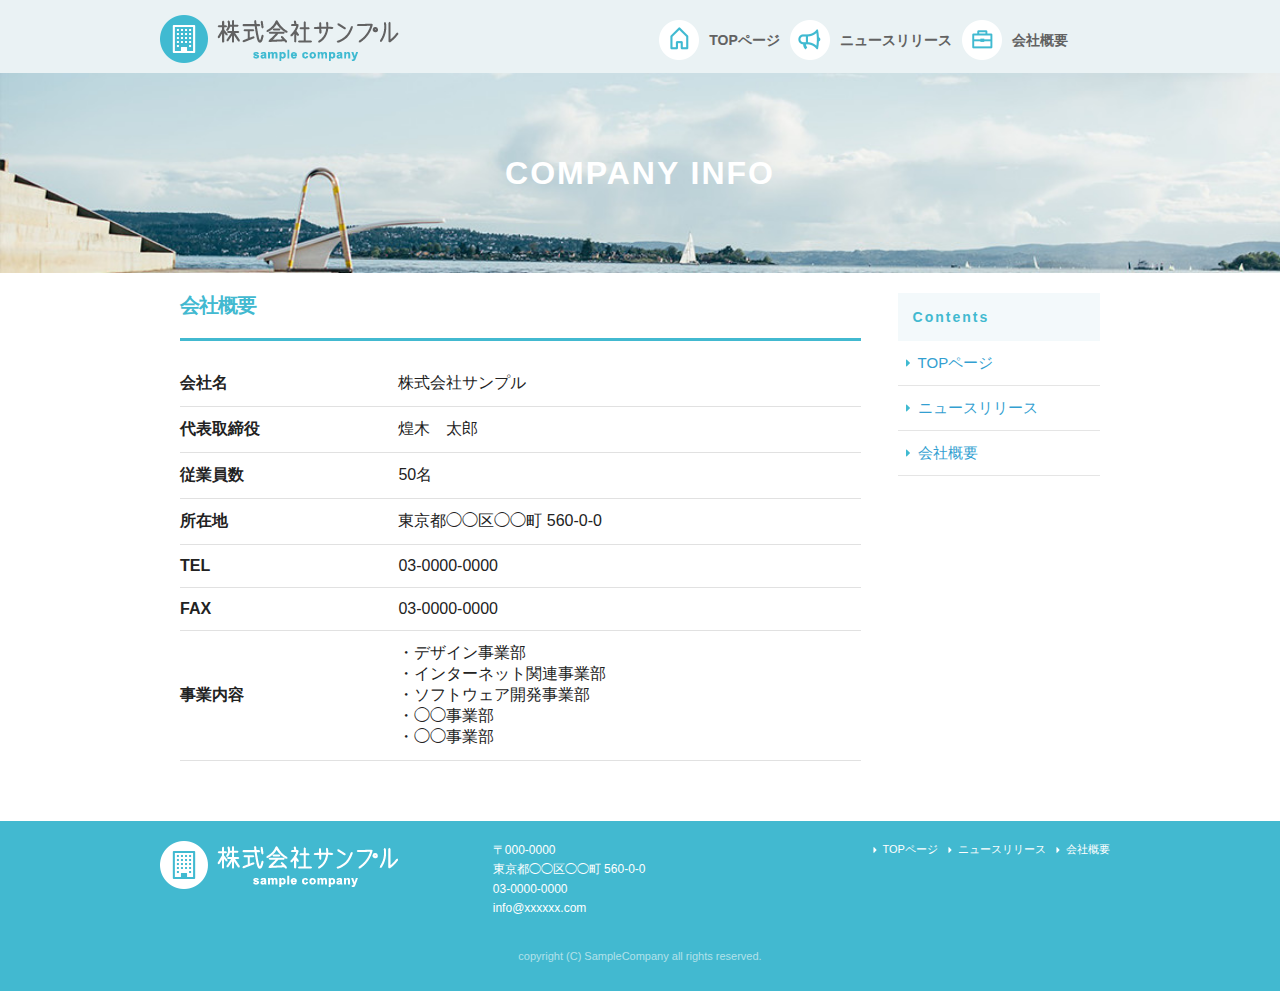
<file: company.html>
<html lang="ja" data-blockbyte-bs-uid="61768"><head>

    <meta charset="utf-8">
    <title>COMPANY INFO | 株式会社サンプル</title>
    <meta name="description" content="">
    <meta name="author" content="">

    <meta name="viewport" content="width=device-width, initial-scale=1">

    <!-- <link href="//fonts.googleapis.com/css?family=Raleway:400,300,600" rel="stylesheet" type="text/css"> -->

    <link rel="stylesheet" href="css/normalize.css">
    <link rel="stylesheet" href="css/skeleton.css">
    <link rel="stylesheet" href="css/sample.css">

    <link rel="icon" type="image/png" href="images/favicon.png">

  <style class="blockbyte-bs-style" data-name="content">body>div#blockbyte-bs-indicator>div{opacity:0;pointer-events:none}body>iframe#blockbyte-bs-sidebar.blockbyte-bs-visible,body>iframe#blockbyte-bs-overlay.blockbyte-bs-visible{opacity:1;pointer-events:auto}body.blockbyte-bs-noscroll{overflow:hidden !important}body>div#blockbyte-bs-indicator>div{position:absolute;transform:translate3d(-40px, 0, 0);top:0;left:0;width:40px !important;height:100%;background:rgba(0,0,0,0.5);border-radius:0 10px 10px 0;transition:opacity 0.3s, transform 0.3s;z-index:2}body>div#blockbyte-bs-indicator>div>span{-webkit-mask:no-repeat center/32px;-webkit-mask-image:url(chrome-extension://jdbnofccmhefkmjbkkdkfiicjkgofkdh/img/icon-bookmark.svg);background-color:#ffffff;position:absolute;display:block;top:0;left:0;width:100%;height:100%}body>div#blockbyte-bs-indicator[data-pos='right']{left:auto;right:0}body>div#blockbyte-bs-indicator[data-pos='right']>div{transform:translate3d(40px, 0, 0);left:auto;right:0;border-radius:10px 0 0 10px}body>div#blockbyte-bs-indicator.blockbyte-bs-fullHeight>div{border-radius:0}body>div#blockbyte-bs-indicator.blockbyte-bs-hover>div{transform:translate3d(0, 0, 0);opacity:1}body>div#blockbyte-bs-indicator[data-pos='left'].blockbyte-bs-has-lsb{height:100% !important;top:0 !important}body>div#blockbyte-bs-indicator[data-pos='left'].blockbyte-bs-has-lsb>div{background:transparent}body>div#blockbyte-bs-indicator[data-pos='left'].blockbyte-bs-has-lsb>div>span{-webkit-mask-position-y:20px}body>iframe#blockbyte-bs-sidebar{width:350px;max-width:none;height:0;z-index:2147483646;background-color:rgba(255,255,255,0.8) !important;border:none;display:block !important;transform:translate3d(-350px, 0, 0);transition:width 0s 0.3s, height 0s 0.3s, opacity 0.3s, transform 0.3s}body>iframe#blockbyte-bs-sidebar[data-pos='right']{left:auto;right:0;transform:translate3d(350px, 0, 0)}body>iframe#blockbyte-bs-sidebar.blockbyte-bs-visible{width:calc(100% + 350px);height:100%;transform:translate3d(0, 0, 0);transition:opacity 0.3s, transform 0.3s}body>iframe#blockbyte-bs-sidebar.blockbyte-bs-hideMask{background:none !important}body>iframe#blockbyte-bs-sidebar.blockbyte-bs-hideMask:not(.blockbyte-bs-hover){width:calc(350px + 50px)}body>iframe#blockbyte-bs-overlay{width:100%;max-width:none;height:100%;z-index:2147483647;border:none;background:rgba(0,0,0,0.5) !important;transition:opacity 0.3s}
</style><style type="text/css">.fb_hidden{position:absolute;top:-10000px;z-index:10001}.fb_reposition{overflow:hidden;position:relative}.fb_invisible{display:none}.fb_reset{background:none;border:0;border-spacing:0;color:#000;cursor:auto;direction:ltr;font-family:"lucida grande", tahoma, verdana, arial, "hiragino kaku gothic pro",meiryo,"ms pgothic",sans-serif;font-size:11px;font-style:normal;font-variant:normal;font-weight:normal;letter-spacing:normal;line-height:1;margin:0;overflow:visible;padding:0;text-align:left;text-decoration:none;text-indent:0;text-shadow:none;text-transform:none;visibility:visible;white-space:normal;word-spacing:normal}.fb_reset>div{overflow:hidden}.fb_link img{border:none}@keyframes fb_transform{from{opacity:0;transform:scale(.95)}to{opacity:1;transform:scale(1)}}.fb_animate{animation:fb_transform .3s forwards}
.fb_dialog{background:rgba(82, 82, 82, .7);position:absolute;top:-10000px;z-index:10001}.fb_reset .fb_dialog_legacy{overflow:visible}.fb_dialog_advanced{padding:10px;border-radius:8px}.fb_dialog_content{background:#fff;color:#333}.fb_dialog_close_icon{background:url(https://static.xx.fbcdn.net/rsrc.php/v3/yq/r/IE9JII6Z1Ys.png) no-repeat scroll 0 0 transparent;cursor:pointer;display:block;height:15px;position:absolute;right:18px;top:17px;width:15px}.fb_dialog_mobile .fb_dialog_close_icon{top:5px;left:5px;right:auto}.fb_dialog_padding{background-color:transparent;position:absolute;width:1px;z-index:-1}.fb_dialog_close_icon:hover{background:url(https://static.xx.fbcdn.net/rsrc.php/v3/yq/r/IE9JII6Z1Ys.png) no-repeat scroll 0 -15px transparent}.fb_dialog_close_icon:active{background:url(https://static.xx.fbcdn.net/rsrc.php/v3/yq/r/IE9JII6Z1Ys.png) no-repeat scroll 0 -30px transparent}.fb_dialog_loader{background-color:#f6f7f9;border:1px solid #606060;font-size:24px;padding:20px}.fb_dialog_top_left,.fb_dialog_top_right,.fb_dialog_bottom_left,.fb_dialog_bottom_right{height:10px;width:10px;overflow:hidden;position:absolute}.fb_dialog_top_left{background:url(https://static.xx.fbcdn.net/rsrc.php/v3/ye/r/8YeTNIlTZjm.png) no-repeat 0 0;left:-10px;top:-10px}.fb_dialog_top_right{background:url(https://static.xx.fbcdn.net/rsrc.php/v3/ye/r/8YeTNIlTZjm.png) no-repeat 0 -10px;right:-10px;top:-10px}.fb_dialog_bottom_left{background:url(https://static.xx.fbcdn.net/rsrc.php/v3/ye/r/8YeTNIlTZjm.png) no-repeat 0 -20px;bottom:-10px;left:-10px}.fb_dialog_bottom_right{background:url(https://static.xx.fbcdn.net/rsrc.php/v3/ye/r/8YeTNIlTZjm.png) no-repeat 0 -30px;right:-10px;bottom:-10px}.fb_dialog_vert_left,.fb_dialog_vert_right,.fb_dialog_horiz_top,.fb_dialog_horiz_bottom{position:absolute;background:#525252;filter:alpha(opacity=70);opacity:.7}.fb_dialog_vert_left,.fb_dialog_vert_right{width:10px;height:100%}.fb_dialog_vert_left{margin-left:-10px}.fb_dialog_vert_right{right:0;margin-right:-10px}.fb_dialog_horiz_top,.fb_dialog_horiz_bottom{width:100%;height:10px}.fb_dialog_horiz_top{margin-top:-10px}.fb_dialog_horiz_bottom{bottom:0;margin-bottom:-10px}.fb_dialog_iframe{line-height:0}.fb_dialog_content .dialog_title{background:#6d84b4;border:1px solid #365899;color:#fff;font-size:14px;font-weight:bold;margin:0}.fb_dialog_content .dialog_title>span{background:url(https://static.xx.fbcdn.net/rsrc.php/v3/yd/r/Cou7n-nqK52.gif) no-repeat 5px 50%;float:left;padding:5px 0 7px 26px}body.fb_hidden{-webkit-transform:none;height:100%;margin:0;overflow:visible;position:absolute;top:-10000px;left:0;width:100%}.fb_dialog.fb_dialog_mobile.loading{background:url(https://static.xx.fbcdn.net/rsrc.php/v3/ya/r/3rhSv5V8j3o.gif) white no-repeat 50% 50%;min-height:100%;min-width:100%;overflow:hidden;position:absolute;top:0;z-index:10001}.fb_dialog.fb_dialog_mobile.loading.centered{width:auto;height:auto;min-height:initial;min-width:initial;background:none}.fb_dialog.fb_dialog_mobile.loading.centered #fb_dialog_loader_spinner{width:100%}.fb_dialog.fb_dialog_mobile.loading.centered .fb_dialog_content{background:none}.loading.centered #fb_dialog_loader_close{color:#fff;display:block;padding-top:20px;clear:both;font-size:18px}#fb-root #fb_dialog_ipad_overlay{background:rgba(0, 0, 0, .45);position:absolute;bottom:0;left:0;right:0;top:0;width:100%;min-height:100%;z-index:10000}#fb-root #fb_dialog_ipad_overlay.hidden{display:none}.fb_dialog.fb_dialog_mobile.loading iframe{visibility:hidden}.fb_dialog_mobile .fb_dialog_iframe{position:-webkit-sticky;top:0}.fb_dialog_content .dialog_header{-webkit-box-shadow:white 0 1px 1px -1px inset;background:-webkit-gradient(linear, 0% 0%, 0% 100%, from(#738ABA), to(#2C4987));border-bottom:1px solid;border-color:#1d4088;color:#fff;font:14px Helvetica, sans-serif;font-weight:bold;text-overflow:ellipsis;text-shadow:rgba(0, 30, 84, .296875) 0 -1px 0;vertical-align:middle;white-space:nowrap}.fb_dialog_content .dialog_header table{-webkit-font-smoothing:subpixel-antialiased;height:43px;width:100%}.fb_dialog_content .dialog_header td.header_left{font-size:12px;padding-left:5px;vertical-align:middle;width:60px}.fb_dialog_content .dialog_header td.header_right{font-size:12px;padding-right:5px;vertical-align:middle;width:60px}.fb_dialog_content .touchable_button{background:-webkit-gradient(linear, 0% 0%, 0% 100%, from(#4966A6), color-stop(.5, #355492), to(#2A4887));border:1px solid #29487d;-webkit-background-clip:padding-box;-webkit-border-radius:3px;-webkit-box-shadow:rgba(0, 0, 0, .117188) 0 1px 1px inset, rgba(255, 255, 255, .167969) 0 1px 0;display:inline-block;margin-top:3px;max-width:85px;line-height:18px;padding:4px 12px;position:relative}.fb_dialog_content .dialog_header .touchable_button input{border:none;background:none;color:#fff;font:12px Helvetica, sans-serif;font-weight:bold;margin:2px -12px;padding:2px 6px 3px 6px;text-shadow:rgba(0, 30, 84, .296875) 0 -1px 0}.fb_dialog_content .dialog_header .header_center{color:#fff;font-size:16px;font-weight:bold;line-height:18px;text-align:center;vertical-align:middle}.fb_dialog_content .dialog_content{background:url(https://static.xx.fbcdn.net/rsrc.php/v3/y9/r/jKEcVPZFk-2.gif) no-repeat 50% 50%;border:1px solid #555;border-bottom:0;border-top:0;height:150px}.fb_dialog_content .dialog_footer{background:#f6f7f9;border:1px solid #555;border-top-color:#ccc;height:40px}#fb_dialog_loader_close{float:left}.fb_dialog.fb_dialog_mobile .fb_dialog_close_button{text-shadow:rgba(0, 30, 84, .296875) 0 -1px 0}.fb_dialog.fb_dialog_mobile .fb_dialog_close_icon{visibility:hidden}#fb_dialog_loader_spinner{animation:rotateSpinner 1.2s linear infinite;background-color:transparent;background-image:url(https://static.xx.fbcdn.net/rsrc.php/v3/yD/r/t-wz8gw1xG1.png);background-repeat:no-repeat;background-position:50% 50%;height:24px;width:24px}@keyframes rotateSpinner{0%{transform:rotate(0deg)}100%{transform:rotate(360deg)}}
.fb_iframe_widget{display:inline-block;position:relative}.fb_iframe_widget span{display:inline-block;position:relative;text-align:justify}.fb_iframe_widget iframe{position:absolute}.fb_iframe_widget_fluid_desktop,.fb_iframe_widget_fluid_desktop span,.fb_iframe_widget_fluid_desktop iframe{max-width:100%}.fb_iframe_widget_fluid_desktop iframe{min-width:220px;position:relative}.fb_iframe_widget_lift{z-index:1}.fb_hide_iframes iframe{position:relative;left:-10000px}.fb_iframe_widget_loader{position:relative;display:inline-block}.fb_iframe_widget_fluid{display:inline}.fb_iframe_widget_fluid span{width:100%}.fb_iframe_widget_loader iframe{min-height:32px;z-index:2;zoom:1}.fb_iframe_widget_loader .FB_Loader{background:url(https://static.xx.fbcdn.net/rsrc.php/v3/y9/r/jKEcVPZFk-2.gif) no-repeat;height:32px;width:32px;margin-left:-16px;position:absolute;left:50%;z-index:4}
.fb_customer_chat_bounce_in_v1{animation-duration:250ms;animation-name:fb_bounce_in_v1}.fb_customer_chat_bounce_out_v1{animation-duration:250ms;animation-name:fb_bounce_out_v1}.fb_customer_chat_bounce_in_v2{animation-duration:300ms;animation-name:fb_bounce_in_v2;transition-timing-function:ease-in}.fb_customer_chat_bounce_out_v2{animation-duration:300ms;animation-name:fb_bounce_out_v2;transition-timing-function:ease-in}.fb_customer_chat_bounce_in_v2_mobile_chat_started{animation-duration:300ms;animation-name:fb_bounce_in_v2_mobile_chat_started;transition-timing-function:ease-in}.fb_customer_chat_bounce_out_v2_mobile_chat_started{animation-duration:300ms;animation-name:fb_bounce_out_v2_mobile_chat_started;transition-timing-function:ease-in}.fb_customer_chat_bubble_pop_in{animation-duration:250ms;animation-name:fb_customer_chat_bubble_bounce_in_animation}.fb_customer_chat_bubble_animated_no_badge{box-shadow:0 3px 12px rgba(0, 0, 0, .15);transition:box-shadow 150ms linear}.fb_customer_chat_bubble_animated_no_badge:hover{box-shadow:0 5px 24px rgba(0, 0, 0, .3)}.fb_customer_chat_bubble_animated_with_badge{box-shadow:-5px 4px 14px rgba(0, 0, 0, .15);transition:box-shadow 150ms linear}.fb_customer_chat_bubble_animated_with_badge:hover{box-shadow:-5px 8px 24px rgba(0, 0, 0, .2)}.fb_invisible_flow{display:inherit;height:0;overflow-x:hidden;width:0}.fb_mobile_overlay_active{background-color:#fff;height:100%;overflow:hidden;position:fixed;visibility:hidden;width:100%}@keyframes fb_bounce_in_v1{0%{opacity:0;transform:scale(.8, .8);transform-origin:bottom right}80%{opacity:.8;transform:scale(1.03, 1.03)}100%{opacity:1;transform:scale(1, 1)}}@keyframes fb_bounce_in_v2{0%{opacity:0;transform:scale(0, 0);transform-origin:bottom right}50%{transform:scale(1.03, 1.03);transform-origin:bottom right}100%{opacity:1;transform:scale(1, 1);transform-origin:bottom right}}@keyframes fb_bounce_in_v2_mobile_chat_started{0%{opacity:0;top:20px}100%{opacity:1;top:0}}@keyframes fb_bounce_out_v1{from{opacity:1}to{opacity:0}}@keyframes fb_bounce_out_v2{0%{opacity:1;transform:scale(1, 1);transform-origin:bottom right}100%{opacity:0;transform:scale(0, 0);transform-origin:bottom right}}@keyframes fb_bounce_out_v2_mobile_chat_started{0%{opacity:1;top:0}100%{opacity:0;top:20px}}@keyframes fb_customer_chat_bubble_bounce_in_animation{0%{bottom:6pt;opacity:0;transform:scale(0, 0);transform-origin:center}70%{bottom:18pt;opacity:1;transform:scale(1.2, 1.2)}100%{transform:scale(1, 1)}}</style></head>
  <body style="" cz-shortcut-listen="true" data-__gyazo-extension-added-paste-support="true">

    <div id="fb-root" class=" fb_reset"><div style="position: absolute; top: -10000px; height: 0px; width: 0px;"><div></div></div><div style="position: absolute; top: -10000px; height: 0px; width: 0px;"><div><iframe name="fb_xdm_frame_https" frameborder="0" allowtransparency="true" allowfullscreen="true" scrolling="no" allow="encrypted-media" id="fb_xdm_frame_https" aria-hidden="true" title="Facebook Cross Domain Communication Frame" tabindex="-1" src="https://staticxx.facebook.com/connect/xd_arbiter/r/QX17B8fU-Vm.js?version=42#channel=f2d361acebe2cd4&amp;origin=http%3A%2F%2Fdemo.techacademy.jp" style="border: none;"></iframe></div></div></div>
    <script id="facebook-jssdk" src="//connect.facebook.net/ja_JP/sdk.js#xfbml=1&amp;version=v2.6"></script><script>(function(d, s, id) {
var js, fjs = d.getElementsByTagName(s)[0];
if (d.getElementById(id)) return;
js = d.createElement(s); js.id = id;
js.src = "//connect.facebook.net/ja_JP/sdk.js#xfbml=1&version=v2.6";
fjs.parentNode.insertBefore(js, fjs);
    }(document, 'script', 'facebook-jssdk'));</script>

    <header>
      <div id="header_in" class="container">
        <div class="row">
          <div class="six columns logo">

            <h1><a href="index.html"><img class="u-max-full-width" src="images/top/logo.png" alt="株式会社サンプル" srcset="images/top/logo@2x.png 2x"></a></h1>

          </div>
          <div class="six columns navi">

            <div class="sp_navi">
              <img id="sp_navi_btn" class="u-max-full-width" src="images/top/sp_navi.png" alt="sp_navi" srcset="images/top/sp_navi@2x.png 2x">

              <ul class="sp_navi_li">
                <li><a href="index.html">TOPページ</a></li>
                <li><a href="news.html">ニュースリリース</a></li>
                <li><a href="company.html">会社概要</a></li>
              </ul>
            </div>
            <!-- sp_navi -->

            <div class="pc_navi">

              <ul class="pc_navi_li">
                <li class="navi_toppage"><a href="index.html">TOPページ</a></li>
                <li class="navi_news"><a href="news.html">ニュースリリース</a></li>
                <li class="navi_company"><a href="company.html">会社概要</a></li>
              </ul>

            </div>
            <!-- pc_navi -->

          </div>
        </div>
        <!-- row -->
      </div>
      <!-- header_in -->
    </header>

    <div id="sub_cover">
      <div class="container">
        <div class="row">

          <div class="twelve columns">
            <h2>COMPANY INFO</h2>
          </div>

        </div>
      </div>
    </div>
    <!-- #sub_cover -->

    <div id="contents">
      <div class="container">
        <div class="row">

          <div id="main" class="nine columns">
            <h2 class="company_title">会社概要</h2>

            <table class="u-full-width">
              <tbody><tr>
                <th>会社名</th>
                <td>株式会社サンプル</td>
              </tr>
              <tr>
                <th>代表取締役</th>
                <td>煌木　太郎</td>
              </tr>
              <tr>
                <th>従業員数</th>
                <td>50名</td>
              </tr>
              <tr>
                <th>所在地</th>
                <td>東京都◯◯区◯◯町&nbsp;560-0-0</td>
              </tr>
              <tr>
                <th>TEL</th>
                <td>03-0000-0000</td>
              </tr>
              <tr>
                <th>FAX</th>
                <td>03-0000-0000</td>
              </tr>
              <tr>
                <th>事業内容</th>
                <td>
                  ・デザイン事業部<br>
                  ・インターネット関連事業部<br>
                  ・ソフトウェア開発事業部<br>
                  ・◯◯事業部<br>
                  ・◯◯事業部
                </td>
              </tr>
            </tbody></table>


          </div>

          <div id="sidebar" class="three columns">

            <div class="pc_sidemenu">
              <h3>Contents</h3>

              <ul>
                <li><a href="index.html">TOPページ</a></li>
                <li><a href="news.html">ニュースリリース</a></li>
                <li><a href="company.html">会社概要</a></li>
              </ul>
            </div>

            <div class="fb-page fb_iframe_widget" data-href="https://www.facebook.com/facebook" data-tabs="timeline" data-height="300" data-small-header="false" data-adapt-container-width="true" data-hide-cover="false" data-show-facepile="false" fb-xfbml-state="rendered" fb-iframe-plugin-query="adapt_container_width=true&amp;app_id=&amp;container_width=211&amp;height=300&amp;hide_cover=false&amp;href=https%3A%2F%2Fwww.facebook.com%2Ffacebook&amp;locale=ja_JP&amp;sdk=joey&amp;show_facepile=false&amp;small_header=false&amp;tabs=timeline"><span style="vertical-align: bottom; width: 211px; height: 300px;"><iframe name="f8db87555d2254" width="1000px" height="300px" frameborder="0" allowtransparency="true" allowfullscreen="true" scrolling="no" allow="encrypted-media" title="fb:page Facebook Social Plugin" src="https://www.facebook.com/v2.6/plugins/page.php?adapt_container_width=true&amp;app_id=&amp;channel=https%3A%2F%2Fstaticxx.facebook.com%2Fconnect%2Fxd_arbiter%2Fr%2FQX17B8fU-Vm.js%3Fversion%3D42%23cb%3Df31b7e41989dac%26domain%3Ddemo.techacademy.jp%26origin%3Dhttp%253A%252F%252Fdemo.techacademy.jp%252Ff2d361acebe2cd4%26relation%3Dparent.parent&amp;container_width=211&amp;height=300&amp;hide_cover=false&amp;href=https%3A%2F%2Fwww.facebook.com%2Ffacebook&amp;locale=ja_JP&amp;sdk=joey&amp;show_facepile=false&amp;small_header=false&amp;tabs=timeline" style="border: none; visibility: visible; width: 211px; height: 300px;" class=""></iframe></span></div>

          </div>

        </div>
      </div>
    </div>
    <!-- #contents -->


    <footer>
      <div class="container">
        <div class="row">
          <div class="four columns sp">
            <img class="u-max-full-width" src="images/top/footer_logo.png" alt="株式会社サンプル" srcset="images/top/footer_logo@2x.png 2x">
          </div>
          <!-- columns -->
          <div class="four columns foot_address sp">
            〒000-0000<br>
            東京都◯◯区◯◯町&nbsp;560-0-0<br>
            03-0000-0000<br>
            info@xxxxxx.com
          </div>
          <!-- columns -->
          <div class="four columns">
            <ul class="foot_navi">
              <li><a href="index.html">TOPページ</a></li>
              <li><a href="news.html">ニュースリリース</a></li>
              <li><a href="company.html">会社概要</a></li>
            </ul>
          </div>
          <!-- columns -->
        </div>
        <!-- row -->

        <div class="row">
          <div class="twelve columns sp">
            <p class="copy">copyright (C) SampleCompany all rights reserved.</p>
          </div>
          <!-- columns -->
        </div>
        <!-- row -->
      </div>
    </footer>
    <!-- //footer -->


    <script type="text/javascript" src="//ajax.googleapis.com/ajax/libs/jquery/1.10.2/jquery.min.js"></script>

    <script>
$(function(){

  $(document).ready(function(){

    $("#sp_navi_btn").click(function () {
      $(this).next().slideToggle();
    });

  });

});
    </script>


  

</body></html>
</file>
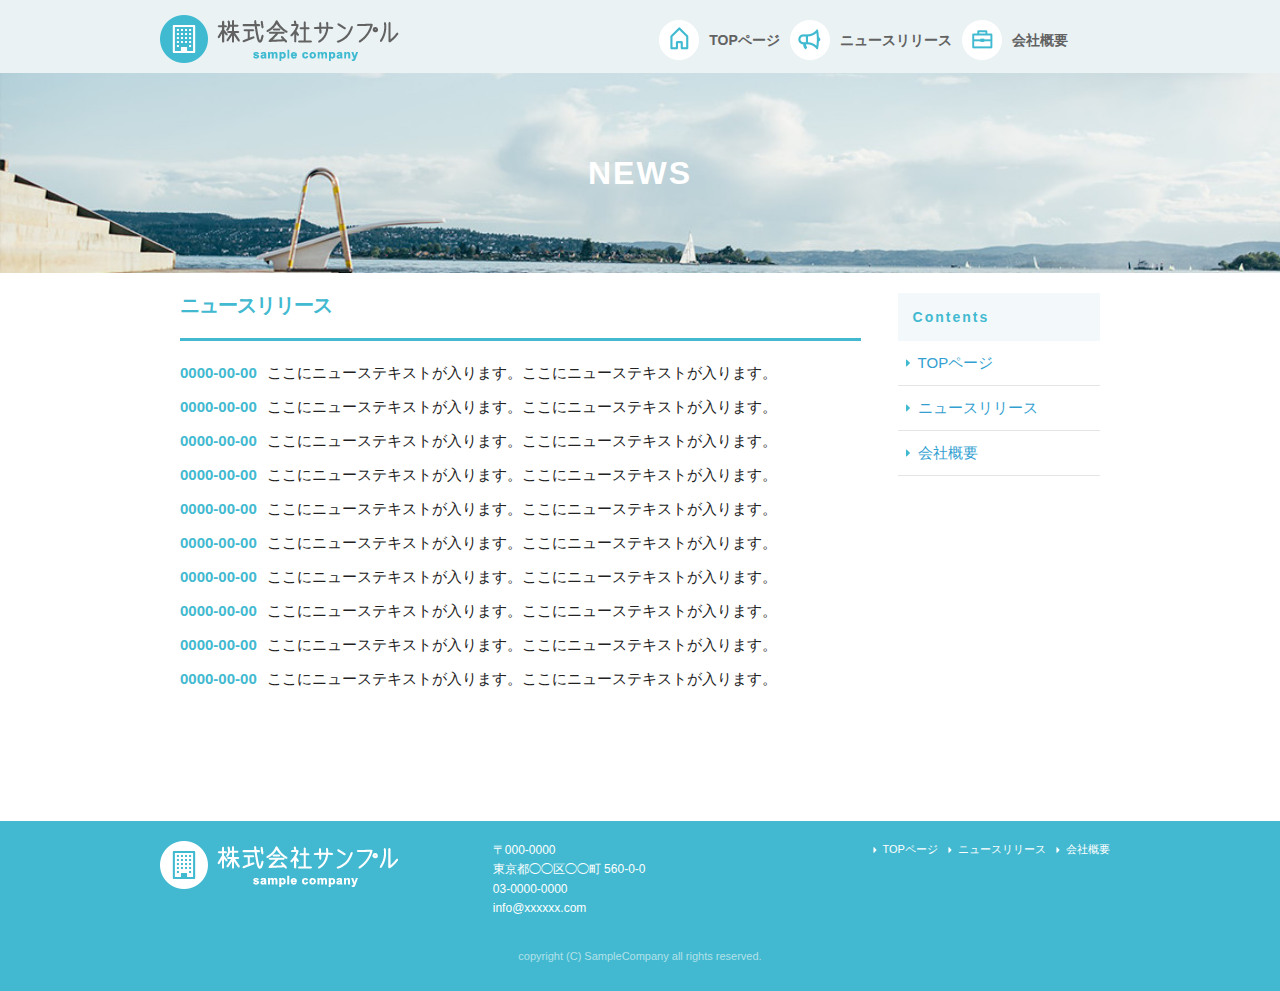
<file: news.html>
<html lang="ja" data-blockbyte-bs-uid="86289"><head>

  <meta charset="utf-8">
  <title>NEWS | 株式会社サンプル</title>
  <meta name="description" content="">
  <meta name="author" content="">

  <meta name="viewport" content="width=device-width, initial-scale=1">

  <link rel="stylesheet" href="css/normalize.css">
  <link rel="stylesheet" href="css/skeleton.css">
  <link rel="stylesheet" href="css/sample.css">

  <link rel="icon" type="image/png" href="images/favicon.png">

<style class="blockbyte-bs-style" data-name="content">body>div#blockbyte-bs-indicator>div{opacity:0;pointer-events:none}body>iframe#blockbyte-bs-sidebar.blockbyte-bs-visible,body>iframe#blockbyte-bs-overlay.blockbyte-bs-visible{opacity:1;pointer-events:auto}body.blockbyte-bs-noscroll{overflow:hidden !important}body>div#blockbyte-bs-indicator>div{position:absolute;transform:translate3d(-40px, 0, 0);top:0;left:0;width:40px !important;height:100%;background:rgba(0,0,0,0.5);border-radius:0 10px 10px 0;transition:opacity 0.3s, transform 0.3s;z-index:2}body>div#blockbyte-bs-indicator>div>span{-webkit-mask:no-repeat center/32px;-webkit-mask-image:url(chrome-extension://jdbnofccmhefkmjbkkdkfiicjkgofkdh/img/icon-bookmark.svg);background-color:#ffffff;position:absolute;display:block;top:0;left:0;width:100%;height:100%}body>div#blockbyte-bs-indicator[data-pos='right']{left:auto;right:0}body>div#blockbyte-bs-indicator[data-pos='right']>div{transform:translate3d(40px, 0, 0);left:auto;right:0;border-radius:10px 0 0 10px}body>div#blockbyte-bs-indicator.blockbyte-bs-fullHeight>div{border-radius:0}body>div#blockbyte-bs-indicator.blockbyte-bs-hover>div{transform:translate3d(0, 0, 0);opacity:1}body>div#blockbyte-bs-indicator[data-pos='left'].blockbyte-bs-has-lsb{height:100% !important;top:0 !important}body>div#blockbyte-bs-indicator[data-pos='left'].blockbyte-bs-has-lsb>div{background:transparent}body>div#blockbyte-bs-indicator[data-pos='left'].blockbyte-bs-has-lsb>div>span{-webkit-mask-position-y:20px}body>iframe#blockbyte-bs-sidebar{width:350px;max-width:none;height:0;z-index:2147483646;background-color:rgba(255,255,255,0.8) !important;border:none;display:block !important;transform:translate3d(-350px, 0, 0);transition:width 0s 0.3s, height 0s 0.3s, opacity 0.3s, transform 0.3s}body>iframe#blockbyte-bs-sidebar[data-pos='right']{left:auto;right:0;transform:translate3d(350px, 0, 0)}body>iframe#blockbyte-bs-sidebar.blockbyte-bs-visible{width:calc(100% + 350px);height:100%;transform:translate3d(0, 0, 0);transition:opacity 0.3s, transform 0.3s}body>iframe#blockbyte-bs-sidebar.blockbyte-bs-hideMask{background:none !important}body>iframe#blockbyte-bs-sidebar.blockbyte-bs-hideMask:not(.blockbyte-bs-hover){width:calc(350px + 50px)}body>iframe#blockbyte-bs-overlay{width:100%;max-width:none;height:100%;z-index:2147483647;border:none;background:rgba(0,0,0,0.5) !important;transition:opacity 0.3s}
</style><style type="text/css">.fb_hidden{position:absolute;top:-10000px;z-index:10001}.fb_reposition{overflow:hidden;position:relative}.fb_invisible{display:none}.fb_reset{background:none;border:0;border-spacing:0;color:#000;cursor:auto;direction:ltr;font-family:"lucida grande", tahoma, verdana, arial, "hiragino kaku gothic pro",meiryo,"ms pgothic",sans-serif;font-size:11px;font-style:normal;font-variant:normal;font-weight:normal;letter-spacing:normal;line-height:1;margin:0;overflow:visible;padding:0;text-align:left;text-decoration:none;text-indent:0;text-shadow:none;text-transform:none;visibility:visible;white-space:normal;word-spacing:normal}.fb_reset>div{overflow:hidden}.fb_link img{border:none}@keyframes fb_transform{from{opacity:0;transform:scale(.95)}to{opacity:1;transform:scale(1)}}.fb_animate{animation:fb_transform .3s forwards}
.fb_dialog{background:rgba(82, 82, 82, .7);position:absolute;top:-10000px;z-index:10001}.fb_reset .fb_dialog_legacy{overflow:visible}.fb_dialog_advanced{padding:10px;border-radius:8px}.fb_dialog_content{background:#fff;color:#333}.fb_dialog_close_icon{background:url(https://static.xx.fbcdn.net/rsrc.php/v3/yq/r/IE9JII6Z1Ys.png) no-repeat scroll 0 0 transparent;cursor:pointer;display:block;height:15px;position:absolute;right:18px;top:17px;width:15px}.fb_dialog_mobile .fb_dialog_close_icon{top:5px;left:5px;right:auto}.fb_dialog_padding{background-color:transparent;position:absolute;width:1px;z-index:-1}.fb_dialog_close_icon:hover{background:url(https://static.xx.fbcdn.net/rsrc.php/v3/yq/r/IE9JII6Z1Ys.png) no-repeat scroll 0 -15px transparent}.fb_dialog_close_icon:active{background:url(https://static.xx.fbcdn.net/rsrc.php/v3/yq/r/IE9JII6Z1Ys.png) no-repeat scroll 0 -30px transparent}.fb_dialog_loader{background-color:#f6f7f9;border:1px solid #606060;font-size:24px;padding:20px}.fb_dialog_top_left,.fb_dialog_top_right,.fb_dialog_bottom_left,.fb_dialog_bottom_right{height:10px;width:10px;overflow:hidden;position:absolute}.fb_dialog_top_left{background:url(https://static.xx.fbcdn.net/rsrc.php/v3/ye/r/8YeTNIlTZjm.png) no-repeat 0 0;left:-10px;top:-10px}.fb_dialog_top_right{background:url(https://static.xx.fbcdn.net/rsrc.php/v3/ye/r/8YeTNIlTZjm.png) no-repeat 0 -10px;right:-10px;top:-10px}.fb_dialog_bottom_left{background:url(https://static.xx.fbcdn.net/rsrc.php/v3/ye/r/8YeTNIlTZjm.png) no-repeat 0 -20px;bottom:-10px;left:-10px}.fb_dialog_bottom_right{background:url(https://static.xx.fbcdn.net/rsrc.php/v3/ye/r/8YeTNIlTZjm.png) no-repeat 0 -30px;right:-10px;bottom:-10px}.fb_dialog_vert_left,.fb_dialog_vert_right,.fb_dialog_horiz_top,.fb_dialog_horiz_bottom{position:absolute;background:#525252;filter:alpha(opacity=70);opacity:.7}.fb_dialog_vert_left,.fb_dialog_vert_right{width:10px;height:100%}.fb_dialog_vert_left{margin-left:-10px}.fb_dialog_vert_right{right:0;margin-right:-10px}.fb_dialog_horiz_top,.fb_dialog_horiz_bottom{width:100%;height:10px}.fb_dialog_horiz_top{margin-top:-10px}.fb_dialog_horiz_bottom{bottom:0;margin-bottom:-10px}.fb_dialog_iframe{line-height:0}.fb_dialog_content .dialog_title{background:#6d84b4;border:1px solid #365899;color:#fff;font-size:14px;font-weight:bold;margin:0}.fb_dialog_content .dialog_title>span{background:url(https://static.xx.fbcdn.net/rsrc.php/v3/yd/r/Cou7n-nqK52.gif) no-repeat 5px 50%;float:left;padding:5px 0 7px 26px}body.fb_hidden{-webkit-transform:none;height:100%;margin:0;overflow:visible;position:absolute;top:-10000px;left:0;width:100%}.fb_dialog.fb_dialog_mobile.loading{background:url(https://static.xx.fbcdn.net/rsrc.php/v3/ya/r/3rhSv5V8j3o.gif) white no-repeat 50% 50%;min-height:100%;min-width:100%;overflow:hidden;position:absolute;top:0;z-index:10001}.fb_dialog.fb_dialog_mobile.loading.centered{width:auto;height:auto;min-height:initial;min-width:initial;background:none}.fb_dialog.fb_dialog_mobile.loading.centered #fb_dialog_loader_spinner{width:100%}.fb_dialog.fb_dialog_mobile.loading.centered .fb_dialog_content{background:none}.loading.centered #fb_dialog_loader_close{color:#fff;display:block;padding-top:20px;clear:both;font-size:18px}#fb-root #fb_dialog_ipad_overlay{background:rgba(0, 0, 0, .45);position:absolute;bottom:0;left:0;right:0;top:0;width:100%;min-height:100%;z-index:10000}#fb-root #fb_dialog_ipad_overlay.hidden{display:none}.fb_dialog.fb_dialog_mobile.loading iframe{visibility:hidden}.fb_dialog_mobile .fb_dialog_iframe{position:-webkit-sticky;top:0}.fb_dialog_content .dialog_header{-webkit-box-shadow:white 0 1px 1px -1px inset;background:-webkit-gradient(linear, 0% 0%, 0% 100%, from(#738ABA), to(#2C4987));border-bottom:1px solid;border-color:#1d4088;color:#fff;font:14px Helvetica, sans-serif;font-weight:bold;text-overflow:ellipsis;text-shadow:rgba(0, 30, 84, .296875) 0 -1px 0;vertical-align:middle;white-space:nowrap}.fb_dialog_content .dialog_header table{-webkit-font-smoothing:subpixel-antialiased;height:43px;width:100%}.fb_dialog_content .dialog_header td.header_left{font-size:12px;padding-left:5px;vertical-align:middle;width:60px}.fb_dialog_content .dialog_header td.header_right{font-size:12px;padding-right:5px;vertical-align:middle;width:60px}.fb_dialog_content .touchable_button{background:-webkit-gradient(linear, 0% 0%, 0% 100%, from(#4966A6), color-stop(.5, #355492), to(#2A4887));border:1px solid #29487d;-webkit-background-clip:padding-box;-webkit-border-radius:3px;-webkit-box-shadow:rgba(0, 0, 0, .117188) 0 1px 1px inset, rgba(255, 255, 255, .167969) 0 1px 0;display:inline-block;margin-top:3px;max-width:85px;line-height:18px;padding:4px 12px;position:relative}.fb_dialog_content .dialog_header .touchable_button input{border:none;background:none;color:#fff;font:12px Helvetica, sans-serif;font-weight:bold;margin:2px -12px;padding:2px 6px 3px 6px;text-shadow:rgba(0, 30, 84, .296875) 0 -1px 0}.fb_dialog_content .dialog_header .header_center{color:#fff;font-size:16px;font-weight:bold;line-height:18px;text-align:center;vertical-align:middle}.fb_dialog_content .dialog_content{background:url(https://static.xx.fbcdn.net/rsrc.php/v3/y9/r/jKEcVPZFk-2.gif) no-repeat 50% 50%;border:1px solid #555;border-bottom:0;border-top:0;height:150px}.fb_dialog_content .dialog_footer{background:#f6f7f9;border:1px solid #555;border-top-color:#ccc;height:40px}#fb_dialog_loader_close{float:left}.fb_dialog.fb_dialog_mobile .fb_dialog_close_button{text-shadow:rgba(0, 30, 84, .296875) 0 -1px 0}.fb_dialog.fb_dialog_mobile .fb_dialog_close_icon{visibility:hidden}#fb_dialog_loader_spinner{animation:rotateSpinner 1.2s linear infinite;background-color:transparent;background-image:url(https://static.xx.fbcdn.net/rsrc.php/v3/yD/r/t-wz8gw1xG1.png);background-repeat:no-repeat;background-position:50% 50%;height:24px;width:24px}@keyframes rotateSpinner{0%{transform:rotate(0deg)}100%{transform:rotate(360deg)}}
.fb_iframe_widget{display:inline-block;position:relative}.fb_iframe_widget span{display:inline-block;position:relative;text-align:justify}.fb_iframe_widget iframe{position:absolute}.fb_iframe_widget_fluid_desktop,.fb_iframe_widget_fluid_desktop span,.fb_iframe_widget_fluid_desktop iframe{max-width:100%}.fb_iframe_widget_fluid_desktop iframe{min-width:220px;position:relative}.fb_iframe_widget_lift{z-index:1}.fb_hide_iframes iframe{position:relative;left:-10000px}.fb_iframe_widget_loader{position:relative;display:inline-block}.fb_iframe_widget_fluid{display:inline}.fb_iframe_widget_fluid span{width:100%}.fb_iframe_widget_loader iframe{min-height:32px;z-index:2;zoom:1}.fb_iframe_widget_loader .FB_Loader{background:url(https://static.xx.fbcdn.net/rsrc.php/v3/y9/r/jKEcVPZFk-2.gif) no-repeat;height:32px;width:32px;margin-left:-16px;position:absolute;left:50%;z-index:4}
.fb_customer_chat_bounce_in_v1{animation-duration:250ms;animation-name:fb_bounce_in_v1}.fb_customer_chat_bounce_out_v1{animation-duration:250ms;animation-name:fb_bounce_out_v1}.fb_customer_chat_bounce_in_v2{animation-duration:300ms;animation-name:fb_bounce_in_v2;transition-timing-function:ease-in}.fb_customer_chat_bounce_out_v2{animation-duration:300ms;animation-name:fb_bounce_out_v2;transition-timing-function:ease-in}.fb_customer_chat_bounce_in_v2_mobile_chat_started{animation-duration:300ms;animation-name:fb_bounce_in_v2_mobile_chat_started;transition-timing-function:ease-in}.fb_customer_chat_bounce_out_v2_mobile_chat_started{animation-duration:300ms;animation-name:fb_bounce_out_v2_mobile_chat_started;transition-timing-function:ease-in}.fb_customer_chat_bubble_pop_in{animation-duration:250ms;animation-name:fb_customer_chat_bubble_bounce_in_animation}.fb_customer_chat_bubble_animated_no_badge{box-shadow:0 3px 12px rgba(0, 0, 0, .15);transition:box-shadow 150ms linear}.fb_customer_chat_bubble_animated_no_badge:hover{box-shadow:0 5px 24px rgba(0, 0, 0, .3)}.fb_customer_chat_bubble_animated_with_badge{box-shadow:-5px 4px 14px rgba(0, 0, 0, .15);transition:box-shadow 150ms linear}.fb_customer_chat_bubble_animated_with_badge:hover{box-shadow:-5px 8px 24px rgba(0, 0, 0, .2)}.fb_invisible_flow{display:inherit;height:0;overflow-x:hidden;width:0}.fb_mobile_overlay_active{background-color:#fff;height:100%;overflow:hidden;position:fixed;visibility:hidden;width:100%}@keyframes fb_bounce_in_v1{0%{opacity:0;transform:scale(.8, .8);transform-origin:bottom right}80%{opacity:.8;transform:scale(1.03, 1.03)}100%{opacity:1;transform:scale(1, 1)}}@keyframes fb_bounce_in_v2{0%{opacity:0;transform:scale(0, 0);transform-origin:bottom right}50%{transform:scale(1.03, 1.03);transform-origin:bottom right}100%{opacity:1;transform:scale(1, 1);transform-origin:bottom right}}@keyframes fb_bounce_in_v2_mobile_chat_started{0%{opacity:0;top:20px}100%{opacity:1;top:0}}@keyframes fb_bounce_out_v1{from{opacity:1}to{opacity:0}}@keyframes fb_bounce_out_v2{0%{opacity:1;transform:scale(1, 1);transform-origin:bottom right}100%{opacity:0;transform:scale(0, 0);transform-origin:bottom right}}@keyframes fb_bounce_out_v2_mobile_chat_started{0%{opacity:1;top:0}100%{opacity:0;top:20px}}@keyframes fb_customer_chat_bubble_bounce_in_animation{0%{bottom:6pt;opacity:0;transform:scale(0, 0);transform-origin:center}70%{bottom:18pt;opacity:1;transform:scale(1.2, 1.2)}100%{transform:scale(1, 1)}}</style></head>
<body style="" cz-shortcut-listen="true" data-__gyazo-extension-added-paste-support="true">

  <div id="fb-root" class=" fb_reset"><div style="position: absolute; top: -10000px; height: 0px; width: 0px;"><div><iframe name="fb_xdm_frame_http" frameborder="0" allowtransparency="true" allowfullscreen="true" scrolling="no" allow="encrypted-media" id="fb_xdm_frame_http" aria-hidden="true" title="Facebook Cross Domain Communication Frame" tabindex="-1" src="http://staticxx.facebook.com/connect/xd_arbiter/r/QX17B8fU-Vm.js?version=42#channel=f50ab3a4f80078&amp;origin=http%3A%2F%2Fdemo.techacademy.jp" style="border: none;"></iframe><iframe name="fb_xdm_frame_https" frameborder="0" allowtransparency="true" allowfullscreen="true" scrolling="no" allow="encrypted-media" id="fb_xdm_frame_https" aria-hidden="true" title="Facebook Cross Domain Communication Frame" tabindex="-1" src="https://staticxx.facebook.com/connect/xd_arbiter/r/QX17B8fU-Vm.js?version=42#channel=f50ab3a4f80078&amp;origin=http%3A%2F%2Fdemo.techacademy.jp" style="border: none;"></iframe></div></div><div style="position: absolute; top: -10000px; height: 0px; width: 0px;"><div></div></div></div>
  <script id="facebook-jssdk" src="//connect.facebook.net/ja_JP/sdk.js#xfbml=1&amp;version=v2.6"></script><script>(function(d, s, id) {
    var js, fjs = d.getElementsByTagName(s)[0];
    if (d.getElementById(id)) return;
    js = d.createElement(s); js.id = id;
    js.src = "//connect.facebook.net/ja_JP/sdk.js#xfbml=1&version=v2.6";
    fjs.parentNode.insertBefore(js, fjs);
  }(document, 'script', 'facebook-jssdk'));</script>

<header>
  <div id="header_in" class="container">
    <div class="row">
      <div class="six columns logo">

        <h1><a href="index.html"><img class="u-max-full-width" src="images/top/logo.png" alt="株式会社サンプル" srcset="images/top/logo@2x.png 2x"></a></h1>

      </div>
      <div class="six columns navi">

        <div class="sp_navi">
          <img id="sp_navi_btn" class="u-max-full-width" src="images/top/sp_navi.png" alt="sp_navi" srcset="images/top/sp_navi@2x.png 2x">

          <ul class="sp_navi_li">
            <li><a href="index.html">TOPページ</a></li>
            <li><a href="news.html">ニュースリリース</a></li>
            <li><a href="company.html">会社概要</a></li>
          </ul>
        </div>
        <!-- sp_navi -->

        <div class="pc_navi">

          <ul class="pc_navi_li">
            <li class="navi_toppage"><a href="index.html">TOPページ</a></li>
            <li class="navi_news"><a href="news.html">ニュースリリース</a></li>
            <li class="navi_company"><a href="company.html">会社概要</a></li>
          </ul>

        </div>
        <!-- pc_navi -->

      </div>
    </div>
    <!-- row -->
  </div>
  <!-- header_in -->
</header>

<div id="sub_cover">
  <div class="container">
    <div class="row">

      <div class="twelve columns">
        <h2>NEWS</h2>
      </div>

    </div>
  </div>
</div>
<!-- #sub_cover -->

<div id="contents">
  <div class="container">
    <div class="row">

      <div id="main" class="nine columns">
        <h2>ニュースリリース</h2>

        <ul class="news_li">
          <li><span>0000-00-00</span>ここにニューステキストが入ります。ここにニューステキストが入ります。</li>
          <li><span>0000-00-00</span>ここにニューステキストが入ります。ここにニューステキストが入ります。</li>
          <li><span>0000-00-00</span>ここにニューステキストが入ります。ここにニューステキストが入ります。</li>
          <li><span>0000-00-00</span>ここにニューステキストが入ります。ここにニューステキストが入ります。</li>
          <li><span>0000-00-00</span>ここにニューステキストが入ります。ここにニューステキストが入ります。</li>
          <li><span>0000-00-00</span>ここにニューステキストが入ります。ここにニューステキストが入ります。</li>
          <li><span>0000-00-00</span>ここにニューステキストが入ります。ここにニューステキストが入ります。</li>
          <li><span>0000-00-00</span>ここにニューステキストが入ります。ここにニューステキストが入ります。</li>
          <li><span>0000-00-00</span>ここにニューステキストが入ります。ここにニューステキストが入ります。</li>
          <li><span>0000-00-00</span>ここにニューステキストが入ります。ここにニューステキストが入ります。</li>
        </ul>
      </div>

      <div id="sidebar" class="three columns">

        <div class="pc_sidemenu">
          <h3>Contents</h3>

          <ul>
            <li><a href="index.html">TOPページ</a></li>
            <li><a href="news.html">ニュースリリース</a></li>
            <li><a href="company.html">会社概要</a></li>
          </ul>
        </div>

        <div class="fb-page fb_iframe_widget" data-href="https://www.facebook.com/facebook" data-tabs="timeline" data-height="300" data-small-header="false" data-adapt-container-width="true" data-hide-cover="false" data-show-facepile="false" fb-xfbml-state="rendered" fb-iframe-plugin-query="adapt_container_width=true&amp;app_id=&amp;container_width=211&amp;height=300&amp;hide_cover=false&amp;href=https%3A%2F%2Fwww.facebook.com%2Ffacebook&amp;locale=ja_JP&amp;sdk=joey&amp;show_facepile=false&amp;small_header=false&amp;tabs=timeline"><span style="vertical-align: bottom; width: 211px; height: 300px;"><iframe name="f2d25c02ff6cca" width="1000px" height="300px" frameborder="0" allowtransparency="true" allowfullscreen="true" scrolling="no" allow="encrypted-media" title="fb:page Facebook Social Plugin" src="https://www.facebook.com/v2.6/plugins/page.php?adapt_container_width=true&amp;app_id=&amp;channel=http%3A%2F%2Fstaticxx.facebook.com%2Fconnect%2Fxd_arbiter%2Fr%2FQX17B8fU-Vm.js%3Fversion%3D42%23cb%3Dfaf1e25a590408%26domain%3Ddemo.techacademy.jp%26origin%3Dhttp%253A%252F%252Fdemo.techacademy.jp%252Ff50ab3a4f80078%26relation%3Dparent.parent&amp;container_width=211&amp;height=300&amp;hide_cover=false&amp;href=https%3A%2F%2Fwww.facebook.com%2Ffacebook&amp;locale=ja_JP&amp;sdk=joey&amp;show_facepile=false&amp;small_header=false&amp;tabs=timeline" style="border: none; visibility: visible; width: 211px; height: 300px;" class=""></iframe></span></div>

      </div>

    </div>
  </div>
</div>
<!-- #contents -->


<footer>
  <div class="container">
    <div class="row">
      <div class="four columns sp">
        <img class="u-max-full-width" src="images/top/footer_logo.png" alt="株式会社サンプル" srcset="images/top/footer_logo@2x.png 2x">
      </div>
      <!-- columns -->
      <div class="four columns foot_address sp">
        〒000-0000<br>
        東京都◯◯区◯◯町&nbsp;560-0-0<br>
        03-0000-0000<br>
        info@xxxxxx.com
      </div>
      <!-- columns -->
      <div class="four columns">
        <ul class="foot_navi">
          <li><a href="index.html">TOPページ</a></li>
          <li><a href="news.html">ニュースリリース</a></li>
          <li><a href="company.html">会社概要</a></li>
        </ul>
      </div>
      <!-- columns -->
    </div>
    <!-- row -->

    <div class="row">
      <div class="twelve columns sp">
        <p class="copy">copyright (C) SampleCompany all rights reserved.</p>
      </div>
      <!-- columns -->
    </div>
    <!-- row -->
  </div>
</footer>
<!-- //footer -->



<script type="text/javascript" src="//ajax.googleapis.com/ajax/libs/jquery/1.10.2/jquery.min.js"></script>

<script>
  $(function(){

    $(document).ready(function(){

      $("#sp_navi_btn").click(function () {
        $(this).next().slideToggle();
      });

    });

  });
</script>




</body></html>
</file>
<file: css/skeleton.css>
/*
* Skeleton V2.0.4
* Copyright 2014, Dave Gamache
* www.getskeleton.com
* Free to use under the MIT license.
* http://www.opensource.org/licenses/mit-license.php
* 12/29/2014
*/


/* Table of contents
––––––––––––––––––––––––––––––––––––––––––––––––––
- Grid
- Base Styles
- Typography
- Links
- Buttons
- Forms
- Lists
- Code
- Tables
- Spacing
- Utilities
- Clearing
- Media Queries
*/


/* Grid
–––––––––––––––––––––––––––––––––––––––––––––––––– */
.container {
  position: relative;
  width: 100%;
  max-width: 960px;
  margin: 0 auto;
  padding: 0 20px;
  box-sizing: border-box; }
.column,
.columns {
  width: 100%;
  float: left;
  box-sizing: border-box; }

/* For devices larger than 400px */
@media (min-width: 400px) {
  .container {
    width: 85%;
    padding: 0; }
}

/* For devices larger than 550px */
@media (min-width: 550px) {
  .container {
    width: 80%; }
  .column,
  .columns {
    margin-left: 4%; }
  .column:first-child,
  .columns:first-child {
    margin-left: 0; }

  .one.column,
  .one.columns                    { width: 4.66666666667%; }
  .two.columns                    { width: 13.3333333333%; }
  .three.columns                  { width: 22%;            }
  .four.columns                   { width: 30.6666666667%; }
  .five.columns                   { width: 39.3333333333%; }
  .six.columns                    { width: 48%;            }
  .seven.columns                  { width: 56.6666666667%; }
  .eight.columns                  { width: 65.3333333333%; }
  .nine.columns                   { width: 74.0%;          }
  .ten.columns                    { width: 82.6666666667%; }
  .eleven.columns                 { width: 91.3333333333%; }
  .twelve.columns                 { width: 100%; margin-left: 0; }

  .one-third.column               { width: 30.6666666667%; }
  .two-thirds.column              { width: 65.3333333333%; }

  .one-half.column                { width: 48%; }

  /* Offsets */
  .offset-by-one.column,
  .offset-by-one.columns          { margin-left: 8.66666666667%; }
  .offset-by-two.column,
  .offset-by-two.columns          { margin-left: 17.3333333333%; }
  .offset-by-three.column,
  .offset-by-three.columns        { margin-left: 26%;            }
  .offset-by-four.column,
  .offset-by-four.columns         { margin-left: 34.6666666667%; }
  .offset-by-five.column,
  .offset-by-five.columns         { margin-left: 43.3333333333%; }
  .offset-by-six.column,
  .offset-by-six.columns          { margin-left: 52%;            }
  .offset-by-seven.column,
  .offset-by-seven.columns        { margin-left: 60.6666666667%; }
  .offset-by-eight.column,
  .offset-by-eight.columns        { margin-left: 69.3333333333%; }
  .offset-by-nine.column,
  .offset-by-nine.columns         { margin-left: 78.0%;          }
  .offset-by-ten.column,
  .offset-by-ten.columns          { margin-left: 86.6666666667%; }
  .offset-by-eleven.column,
  .offset-by-eleven.columns       { margin-left: 95.3333333333%; }

  .offset-by-one-third.column,
  .offset-by-one-third.columns    { margin-left: 34.6666666667%; }
  .offset-by-two-thirds.column,
  .offset-by-two-thirds.columns   { margin-left: 69.3333333333%; }

  .offset-by-one-half.column,
  .offset-by-one-half.columns     { margin-left: 52%; }

}


/* Base Styles
–––––––––––––––––––––––––––––––––––––––––––––––––– */
/* NOTE
html is set to 62.5% so that all the REM measurements throughout Skeleton
are based on 10px sizing. So basically 1.5rem = 15px :) */
html {
  font-size: 62.5%; }
body {
  font-size: 1.5em; /* currently ems cause chrome bug misinterpreting rems on body element */
  line-height: 1.6;
  font-weight: 400;
  font-family: "Raleway", "HelveticaNeue", "Helvetica Neue", Helvetica, Arial, sans-serif;
  color: #222; }


/* Typography
–––––––––––––––––––––––––––––––––––––––––––––––––– */
h1, h2, h3, h4, h5, h6 {
  margin-top: 0;
  margin-bottom: 2rem;
  font-weight: 300; }
h1 { font-size: 4.0rem; line-height: 1.2;  letter-spacing: -.1rem;}
h2 { font-size: 3.6rem; line-height: 1.25; letter-spacing: -.1rem; }
h3 { font-size: 3.0rem; line-height: 1.3;  letter-spacing: -.1rem; }
h4 { font-size: 2.4rem; line-height: 1.35; letter-spacing: -.08rem; }
h5 { font-size: 1.8rem; line-height: 1.5;  letter-spacing: -.05rem; }
h6 { font-size: 1.5rem; line-height: 1.6;  letter-spacing: 0; }

/* Larger than phablet */
@media (min-width: 550px) {
  h1 { font-size: 5.0rem; }
  h2 { font-size: 4.2rem; }
  h3 { font-size: 3.6rem; }
  h4 { font-size: 3.0rem; }
  h5 { font-size: 2.4rem; }
  h6 { font-size: 1.5rem; }
}

p {
  margin-top: 0; }


/* Links
–––––––––––––––––––––––––––––––––––––––––––––––––– */
a {
  color: #1EAEDB; }
a:hover {
  color: #0FA0CE; }


/* Buttons
–––––––––––––––––––––––––––––––––––––––––––––––––– */
.button,
button,
input[type="submit"],
input[type="reset"],
input[type="button"] {
  display: inline-block;
  height: 38px;
  padding: 0 30px;
  color: #555;
  text-align: center;
  font-size: 11px;
  font-weight: 600;
  line-height: 38px;
  letter-spacing: .1rem;
  text-transform: uppercase;
  text-decoration: none;
  white-space: nowrap;
  background-color: transparent;
  border-radius: 4px;
  border: 1px solid #bbb;
  cursor: pointer;
  box-sizing: border-box; }
.button:hover,
button:hover,
input[type="submit"]:hover,
input[type="reset"]:hover,
input[type="button"]:hover,
.button:focus,
button:focus,
input[type="submit"]:focus,
input[type="reset"]:focus,
input[type="button"]:focus {
  color: #333;
  border-color: #888;
  outline: 0; }
.button.button-primary,
button.button-primary,
input[type="submit"].button-primary,
input[type="reset"].button-primary,
input[type="button"].button-primary {
  color: #FFF;
  background-color: #33C3F0;
  border-color: #33C3F0; }
.button.button-primary:hover,
button.button-primary:hover,
input[type="submit"].button-primary:hover,
input[type="reset"].button-primary:hover,
input[type="button"].button-primary:hover,
.button.button-primary:focus,
button.button-primary:focus,
input[type="submit"].button-primary:focus,
input[type="reset"].button-primary:focus,
input[type="button"].button-primary:focus {
  color: #FFF;
  background-color: #1EAEDB;
  border-color: #1EAEDB; }


/* Forms
–––––––––––––––––––––––––––––––––––––––––––––––––– */
input[type="email"],
input[type="number"],
input[type="search"],
input[type="text"],
input[type="tel"],
input[type="url"],
input[type="password"],
textarea,
select {
  height: 38px;
  padding: 6px 10px; /* The 6px vertically centers text on FF, ignored by Webkit */
  background-color: #fff;
  border: 1px solid #D1D1D1;
  border-radius: 4px;
  box-shadow: none;
  box-sizing: border-box; }
/* Removes awkward default styles on some inputs for iOS */
input[type="email"],
input[type="number"],
input[type="search"],
input[type="text"],
input[type="tel"],
input[type="url"],
input[type="password"],
textarea {
  -webkit-appearance: none;
     -moz-appearance: none;
          appearance: none; }
textarea {
  min-height: 65px;
  padding-top: 6px;
  padding-bottom: 6px; }
input[type="email"]:focus,
input[type="number"]:focus,
input[type="search"]:focus,
input[type="text"]:focus,
input[type="tel"]:focus,
input[type="url"]:focus,
input[type="password"]:focus,
textarea:focus,
select:focus {
  border: 1px solid #33C3F0;
  outline: 0; }
label,
legend {
  display: block;
  margin-bottom: .5rem;
  font-weight: 600; }
fieldset {
  padding: 0;
  border-width: 0; }
input[type="checkbox"],
input[type="radio"] {
  display: inline; }
label > .label-body {
  display: inline-block;
  margin-left: .5rem;
  font-weight: normal; }


/* Lists
–––––––––––––––––––––––––––––––––––––––––––––––––– */
ul {
  list-style: circle inside; }
ol {
  list-style: decimal inside; }
ol, ul {
  padding-left: 0;
  margin-top: 0; }
ul ul,
ul ol,
ol ol,
ol ul {
  margin: 1.5rem 0 1.5rem 3rem;
  font-size: 90%; }
li {
  margin-bottom: 1rem; }


/* Code
–––––––––––––––––––––––––––––––––––––––––––––––––– */
code {
  padding: .2rem .5rem;
  margin: 0 .2rem;
  font-size: 90%;
  white-space: nowrap;
  background: #F1F1F1;
  border: 1px solid #E1E1E1;
  border-radius: 4px; }
pre > code {
  display: block;
  padding: 1rem 1.5rem;
  white-space: pre; }


/* Tables
–––––––––––––––––––––––––––––––––––––––––––––––––– */
th,
td {
  padding: 12px 15px;
  text-align: left;
  border-bottom: 1px solid #E1E1E1; }
th:first-child,
td:first-child {
  padding-left: 0; }
th:last-child,
td:last-child {
  padding-right: 0; }


/* Spacing
–––––––––––––––––––––––––––––––––––––––––––––––––– */
button,
.button {
  margin-bottom: 1rem; }
input,
textarea,
select,
fieldset {
  margin-bottom: 1.5rem; }
pre,
blockquote,
dl,
figure,
table,
p,
ul,
ol,
form {
  margin-bottom: 2.5rem; }


/* Utilities
–––––––––––––––––––––––––––––––––––––––––––––––––– */
.u-full-width {
  width: 100%;
  box-sizing: border-box; }
.u-max-full-width {
  max-width: 100%;
  box-sizing: border-box; }
.u-pull-right {
  float: right; }
.u-pull-left {
  float: left; }


/* Misc
–––––––––––––––––––––––––––––––––––––––––––––––––– */
hr {
  margin-top: 3rem;
  margin-bottom: 3.5rem;
  border-width: 0;
  border-top: 1px solid #E1E1E1; }


/* Clearing
–––––––––––––––––––––––––––––––––––––––––––––––––– */

/* Self Clearing Goodness */
.container:after,
.row:after,
.u-cf {
  content: "";
  display: table;
  clear: both; }


/* Media Queries
–––––––––––––––––––––––––––––––––––––––––––––––––– */
/*
Note: The best way to structure the use of media queries is to create the queries
near the relevant code. For example, if you wanted to change the styles for buttons
on small devices, paste the mobile query code up in the buttons section and style it
there.
*/


/* Larger than mobile */
@media (min-width: 400px) {}

/* Larger than phablet (also point when grid becomes active) */
@media (min-width: 550px) {}

/* Larger than tablet */
@media (min-width: 750px) {}

/* Larger than desktop */
@media (min-width: 1000px) {}

/* Larger than Desktop HD */
@media (min-width: 1200px) {}
</file>
<file: css/sample.css>
html {
  font-size: 62.5%; }

header {
  background: #eaf2f4; }
  header #header_in {
    padding-top: 10px;
    padding-bottom: 4px; }
    header #header_in h1 {
      margin: 0;
      padding: 0; }
    @media (min-width: 550px) {
      header #header_in {
        padding: 15px 0 10px 0; } }
  @media (max-width: 550px) {
    header .logo {
      width: 190px; }
    header .navi {
      width: 40px;
      float: right; } }
  header .sp_navi_li {
    width: 180px;
    position: absolute;
    top: 50px;
    right: 2%;
    border: 1px solid #eee;
    background: white;
    margin: 0;
    padding: 0;
    display: none;
    z-index: 100; }
    header .sp_navi_li li {
      list-style: none;
      margin: 0;
      padding: 0; }
      header .sp_navi_li li a {
        display: block;
        padding: 10px 8px;
        border-bottom: 1px solid #eee;
        font-size: 14px;
        text-decoration: none; }

#cover_area {
  text-align: center;
  padding: 80px 0;
  background-image: url("../images/top/cover.jpg");
  background-size: cover; }
  @media (min-width: 550px) {
    #cover_area {
      text-align: left;
      height: 420px;
      padding: 0; }
      #cover_area img {
        margin-top: 180px;
        margin-left: 70px; } }
  @media screen and (-webkit-min-device-pixel-ratio: 2), (min-resolution: 2dppx) {
    #cover_area {
      background-image: url("../images/top/cover@2x.jpg"); } }

#service_area {
  padding-top: 20px; }
  @media (min-width: 550px) {
    #service_area {
      padding-top: 30px; } }
  #service_area .columns {
    color: #626262; }
    #service_area .columns .service_title {
      font-size: 18px;
      font-size: 1.8rem;
      font-weight: bold;
      margin-top: 8px; }
    #service_area .columns p {
      font-size: 15px;
      font-size: 1.5rem;
      margin-top: 10px; }
    @media (min-width: 550px) {
      #service_area .columns .service_title {
        font-size: 16px;
        font-size: 1.6rem; }
      #service_area .columns p {
        font-size: 13px;
        font-size: 1.3rem; } }

#news_area {
  background-color: #eaf2f4; }
  @media (min-width: 550px) {
    #news_area .container {
      padding: 0px 10% 50px 10%; } }
  #news_area .news_title {
    text-align: center;
    font-size: 26px;
    font-size: 2.6rem;
    color: #42b9d0;
    padding: 15px 0 10px 0;
    font-weight: bold;
    letter-spacing: 0.2rem; }
  #news_area .news_lists li {
    list-style: none;
    font-size: 15px;
    font-size: 1.5rem; }
    #news_area .news_lists li span {
      color: #42b9d0;
      font-weight: bold;
      display: block;
      margin-bottom: 3px; }
  @media (min-width: 551px) {
    #news_area .news_title {
      font-size: 22px;
      font-size: 2.2rem;
      padding: 50px 0 41px 0; }
    #news_area .news_lists li {
      font-size: 14px;
      font-size: 1.4rem;
      margin-bottom: 20px; }
      #news_area .news_lists li span {
        display: inline;
        margin-bottom: 0px; } }

.sp_navi_li {
  width: 180px;
  position: absolute;
  top: 50px;
  right: 2%;
  border: 1px solid #eee;
  background: white;
  margin: 0;
  padding: 0;
  display: none; }
  .sp_navi_li li {
    list-style: none;
    margin: 0;
    padding: 0; }
    .sp_navi_li li a {
      display: block;
      padding: 10px 8px;
      border-bottom: 1px solid #eee;
      font-size: 14px;
      text-decoration: none; }

@media (min-width: 551px) {
  .sp_navi {
    display: none; }

  .pc_navi_li {
    margin: 0;
    padding: 0; }
    .pc_navi_li li {
      list-style: none;
      margin: 5px 0 0 0;
      padding: 0; }
      .pc_navi_li li a {
        color: #626262;
        text-decoration: none;
        font-weight: bold;
        font-size: 14px;
        font-size: 1.4rem;
        float: left;
        padding-right: 10px; }
      .pc_navi_li li a:hover {
        color: #42b9d0; }
    .pc_navi_li li.navi_toppage a {
      background-repeat: no-repeat;
      display: inline-block;
      line-height: 40px;
      padding-left: 50px;
      background-image: url("../images/top/navi_top.png");
      background-size: 40px 40px; } }
    @media screen and (min-width: 551px) and (-webkit-min-device-pixel-ratio: 2), (min-width: 551px) and (min-resolution: 2dppx) {
      .pc_navi_li li.navi_toppage a {
        background-image: url("../images/top/navi_top@2x.png"); } }
@media (min-width: 551px) {
    .pc_navi_li li.navi_news a {
      background-repeat: no-repeat;
      display: inline-block;
      line-height: 40px;
      padding-left: 50px;
      background-image: url("../images/top/navi_news.png");
      background-size: 40px 40px; } }
    @media screen and (min-width: 551px) and (-webkit-min-device-pixel-ratio: 2), (min-width: 551px) and (min-resolution: 2dppx) {
      .pc_navi_li li.navi_news a {
        background-image: url("../images/top/navi_news@2x.png"); } }
@media (min-width: 551px) {
    .pc_navi_li li.navi_company a {
      background-repeat: no-repeat;
      display: inline-block;
      line-height: 40px;
      padding-left: 50px;
      background-image: url("../images/top/navi_company.png");
      background-size: 40px 40px; } }
    @media screen and (min-width: 551px) and (-webkit-min-device-pixel-ratio: 2), (min-width: 551px) and (min-resolution: 2dppx) {
      .pc_navi_li li.navi_company a {
        background-image: url("../images/top/navi_company@2x.png"); } }

@media (max-width: 550px) {
  .pc_navi {
    display: none; } }
footer {
  background-color: #42b9d0;
  color: #fff;
  padding-top: 20px; }
  @media (max-width: 550px) {
    footer .container {
      margin: 0;
      padding: 0; }
    footer .sp {
      padding: 0 6%;
      margin: 0 auto; }
    footer .foot_navi {
      margin-top: 20px; }
      footer .foot_navi li {
        list-style: none;
        margin-bottom: 1px; }
        footer .foot_navi li a {
          color: #42b9d0;
          background-color: #eaf2f4;
          display: block;
          text-align: center;
          font-weight: bold;
          text-decoration: none;
          font-size: 16px;
          font-size: 1.6rem;
          padding: 16px 0; } }
  footer .foot_address {
    font-size: 16px;
    font-size: 1.6rem;
    padding-top: 10px; }
  footer .copy {
    text-align: center;
    font-size: 11px;
    font-size: 1.1rem;
    color: #b2e1ea; }
  @media (min-width: 551px) {
    footer {
      padding-top: 30px; }
      footer .foot_address {
        padding: 0px;
        font-size: 12px;
        font-size: 1.2rem; }
      footer .foot_navi {
        float: right; }
        footer .foot_navi li {
          list-style: none;
          background-repeat: no-repeat;
          background-position: left center;
          display: inline-block;
          float: left;
          margin-right: 10px;
          font-size: 11px;
          font-size: 1.1rem;
          background-image: url("../images/top/foot_arroehead.png");
          background-size: 4px 6px; } }
      @media screen and (min-width: 551px) and (-webkit-min-device-pixel-ratio: 2), (min-width: 551px) and (min-resolution: 2dppx) {
        footer .foot_navi li {
          background-image: url("../images/top/foot_arroehead@2x.png"); } }
  @media (min-width: 551px) {
        footer .foot_navi a {
          color: white;
          padding-left: 10px;
          text-decoration: none; }
        footer .foot_navi a:hover {
          color: #eaf2f4; }
      footer .copy {
        margin-top: 30px; } }

h1 {
  margin: 0;
  padding: 0; }

@media screen and (-webkit-min-device-pixel-ratio: 2), (min-resolution: 2dppx) {
  #sub_cover {
    background-image: url(../images/news/sub_cover@2x.jpg); } }
#sub_cover {
  padding: 40px 0;
  background-image: url(../images/news/sub_cover.jpg);
  background-size: cover; }
  @media (min-width: 550px) {
    #sub_cover {
      padding: 80px 0; } }
  #sub_cover h2 {
    text-align: center;
    color: white;
    font-size: 16px;
    font-size: 1.6rem;
    font-weight: bold;
    margin: 0;
    letter-spacing: 0.2rem; }
    @media (min-width: 551px) {
      #sub_cover h2 {
        font-size: 32px;
        font-size: 3.2rem; } }

#contents {
  padding-top: 20px; }
  #contents .container {
    position: relative;
    width: 100%;
    max-width: 960px;
    margin: 0 auto;
    padding: 0 20px;
    box-sizing: border-box; }
    #contents .container #main h2 {
      color: #42b9d0;
      border-bottom: 3px solid #42b9d0;
      font-size: 15px;
      font-size: 1.5rem;
      font-weight: bold;
      padding-bottom: 15px; }
      @media (min-width: 550px) {
        #contents .container #main h2 {
          font-size: 2rem;
          padding-bottom: 20px; } }
    #contents .container .news_li {
      font-size: 15px;
      font-size: 1.5rem; }
      #contents .container .news_li li {
        list-style: none; }
        #contents .container .news_li li span {
          color: #42b9d0;
          display: block;
          font-weight: bold;
          margin-bottom: 3px; }
        @media (min-width: 550px) {
          #contents .container .news_li li span {
            display: inline-block;
            margin-bottom: 0;
            padding-right: 10px; } }
  #contents #sidebar {
    padding-bottom: 20px; }
    @media (max-width: 550px) {
      #contents #sidebar .pc_sidemenu {
        display: none; } }
    #contents #sidebar .pc_sidemenu h3 {
      color: #42b9d0;
      font-size: 14px;
      font-size: 1.4rem;
      letter-spacing: 0.2rem;
      font-weight: bold;
      background-color: #f3f9fb;
      padding: 15px;
      margin-bottom: 0px; }
    @media screen and (-webkit-min-device-pixel-ratio: 2), (min-resolution: 2dppx) {
      #contents #sidebar .pc_sidemenu li {
        background-image: url(../images/news/side_arrow@2x.png); } }
    #contents #sidebar .pc_sidemenu li {
      list-style: none;
      display: block;
      border-bottom: 1px solid #e5e5e5;
      background-repeat: no-repeat;
      background-position: 8px center;
      margin-bottom: 0px;
      padding: 10px 10px 10px 20px;
      background-image: url(../images/news/side_arrow.png);
      background-size: 4px 8px; }
      #contents #sidebar .pc_sidemenu li a {
        color: #339fd1;
        text-decoration: none; }

footer {
  background-color: #42b9d0;
  color: #fff;
  padding-top: 20px; }
  @media (max-width: 550px) {
    footer footer .container {
      padding: 0; } }
  @media (max-width: 550px) {
    footer footer .sp {
      padding: 0 6%;
      margin: 0 auto; } }
  footer footer .foot_address {
    font-size: 16px;
    font-size: 1.6rem;
    padding-top: 10px; }
  @media (max-width: 550px) {
    footer footer .foot_navi {
      margin-top: 20px; } }
  @media (max-width: 550px) {
    footer footer .foot_navi li {
      list-style: none;
      margin-bottom: 1px; }
    footer a {
      color: #42b9d0;
      background-color: #eaf2f4;
      display: block;
      text-align: center;
      font-weight: bold;
      text-decoration: none;
      font-size: 16px;
      font-size: 1.6rem;
      padding: 16px 0; } }

/*# sourceMappingURL=sample.css.map */
</file>
